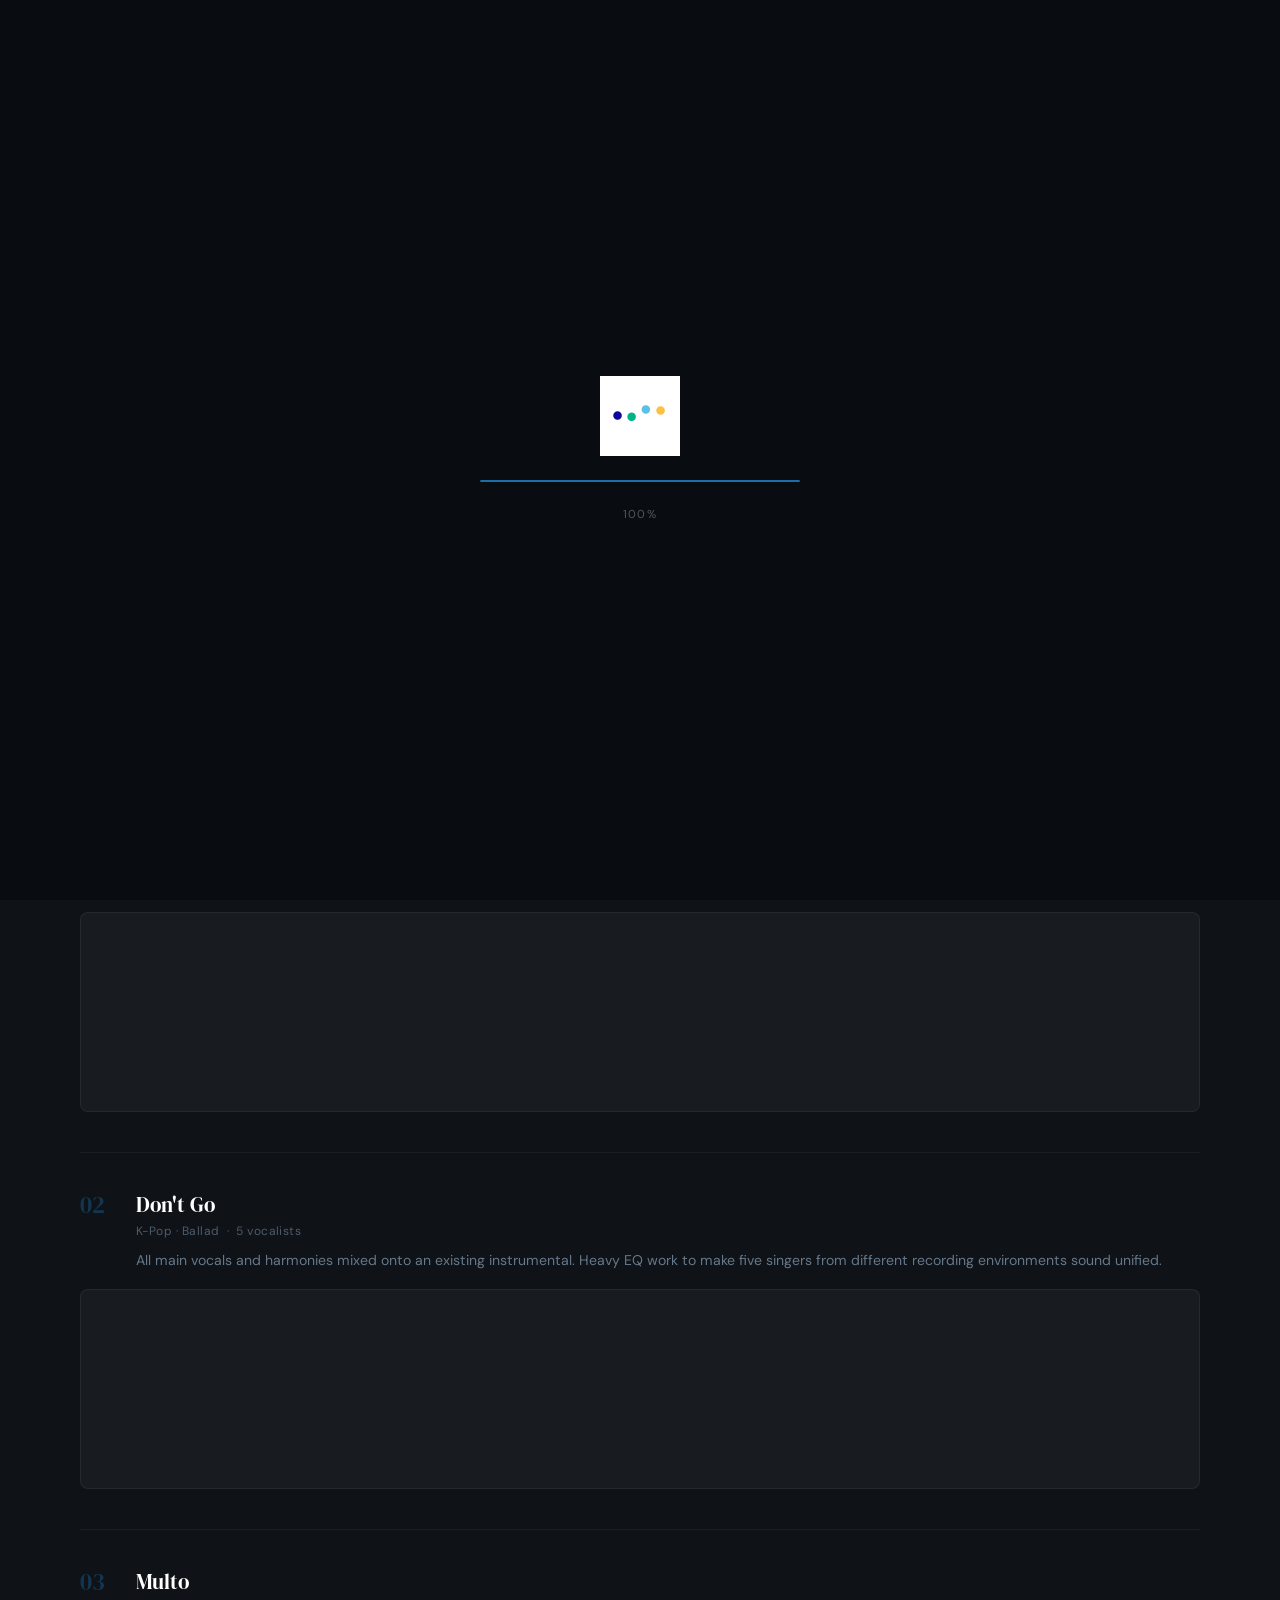
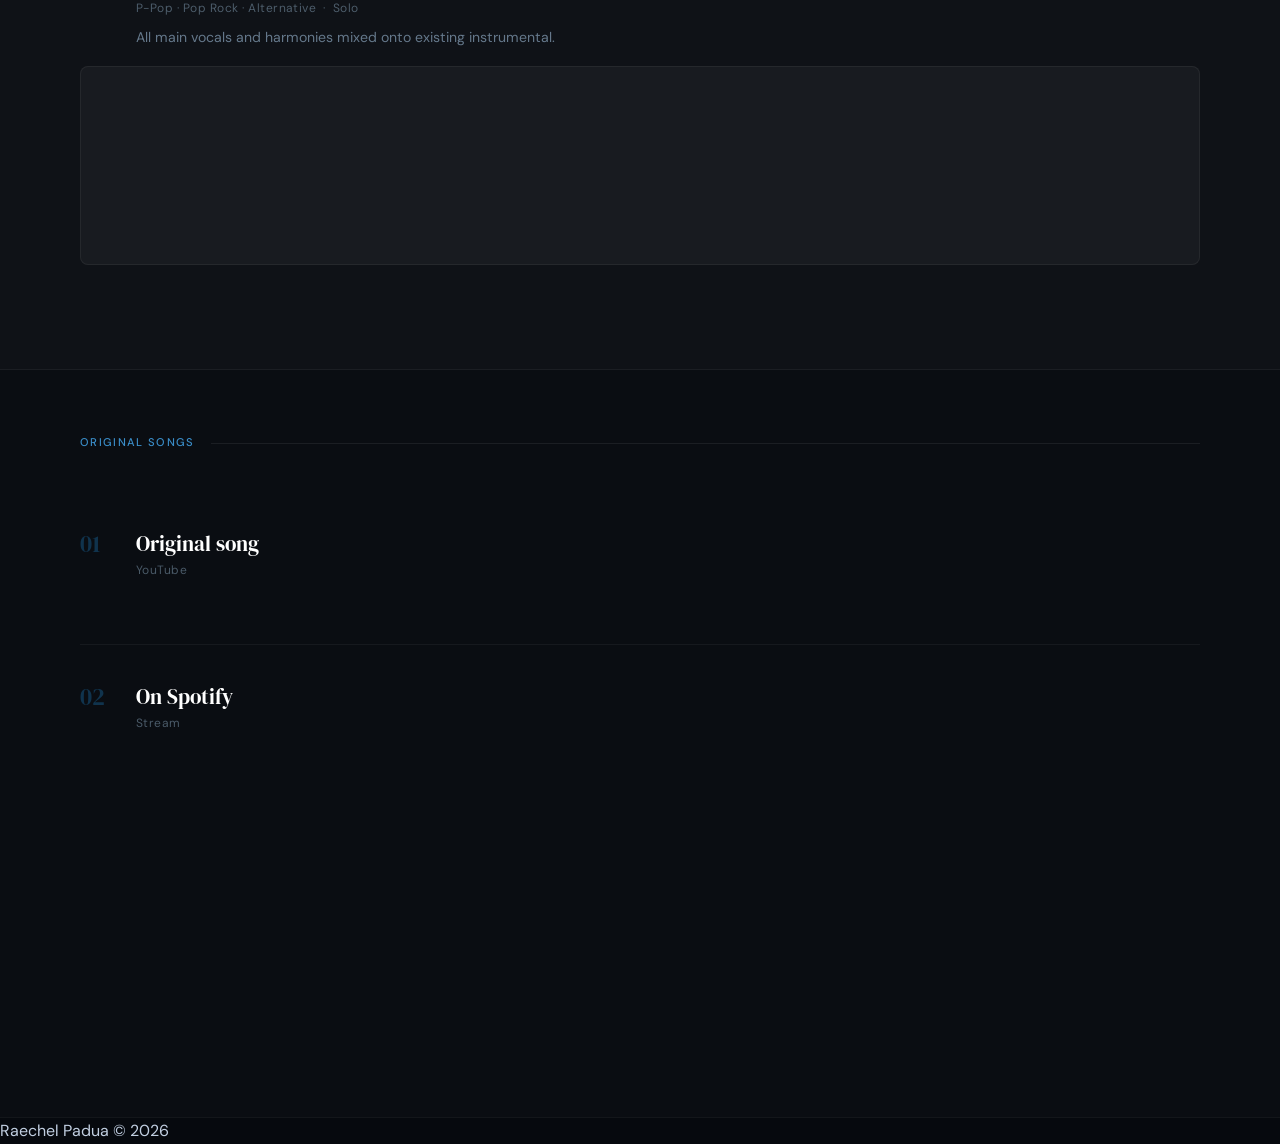
<file: test/audio.html>
<!DOCTYPE html>
<html lang="en">
<head>
  <meta charset="UTF-8">
  <meta name="viewport" content="width=device-width, initial-scale=1.0">
  <title>Audio — Raechel Padua</title>
  <meta name="description" content="Audio work by Raechel Padua — music production, mixing, and original songs.">
  <link rel="stylesheet" href="css/tokens.css">
  <link rel="stylesheet" href="css/loader.css">
  <link rel="stylesheet" href="css/nav.css">
  <link rel="stylesheet" href="css/audio.css">
</head>
<body class="page-audio">

<div id="loader" role="status" aria-label="Loading">
  <img class="loader-gif" src="images/LoadingAnim.gif" alt="">
  <div class="loader-bar-wrap"><div class="loader-bar" id="loader-bar"></div></div>
  <span class="loader-pct" id="loader-pct">0%</span>
</div>

<header id="nav">
  <a href="index.html" class="nav-logo">Raechel Padua</a>
  <nav class="nav-links" aria-label="Main navigation">
    <a href="index.html">Home</a>
    <div class="nav-dropdown">
      <button class="nav-dropdown-trigger">
        Specialties
        <svg viewBox="0 0 24 24" width="11" height="11" fill="none" stroke="currentColor" stroke-width="2.5"><polyline points="6 9 12 15 18 9"/></svg>
      </button>
      <div class="nav-dropdown-bridge"></div>
      <div class="nav-dropdown-menu">
        <a href="layout.html">Layout &amp; Set Dressing</a>
        <a href="modelling.html">Modelling &amp; Look Dev</a>
        <a href="modelling.html#rigging">Rigging</a>
      </div>
    </div>
    <a href="index.html#work">Work</a>
    <a href="index.html#about">About</a>
    <a href="mailto:raepadua.art@gmail.com" class="nav-cta">Contact</a>
  </nav>
  <button class="nav-hamburger" aria-label="Toggle menu" aria-expanded="false">
    <span></span><span></span><span></span>
  </button>
</header>

<nav id="nav-drawer" class="nav-drawer">
  <a href="index.html">Home</a>
  <div class="nav-drawer-group">
    <span class="nav-drawer-group-label">Specialties</span>
    <a href="layout.html" class="nav-drawer-sub">Layout &amp; Set Dressing</a>
    <a href="modelling.html" class="nav-drawer-sub">Modelling &amp; Look Dev</a>
    <a href="modelling.html#rigging" class="nav-drawer-sub">Rigging</a>
  </div>
  <a href="index.html#work">Work</a>
  <a href="index.html#about">About</a>
  <a href="mailto:raepadua.art@gmail.com">Contact</a>
</nav>

<button id="scroll-top" aria-label="Scroll to top">
  <svg viewBox="0 0 24 24"><polyline points="18 15 12 9 6 15"/></svg>
  Top
</button>

<!-- HERO -->
<section class="audio-hero">
  <div class="audio-hero-inner">
    <div class="audio-hero-layout">

      <div class="audio-hero-text">
        <div class="audio-eyebrow">Side work</div>
        <h1 class="audio-hero-title">Audio &amp; Music</h1>
        <p class="audio-hero-desc">Mixing, producing, recording — on the side.</p>
      </div>

      <div class="audio-hero-video">
        <!--
          REPLACE: swap the placeholder div below with your instrumental cover embed.
          Example: <iframe src="https://www.youtube.com/embed/YOUR_VIDEO_ID" allowfullscreen allow="autoplay; encrypted-media"></iframe>
        -->
        <div class="audio-embed-placeholder">
          instrumental cover video<br>replace with YouTube embed
        </div>
      </div>

    </div>
  </div>

  <div class="audio-wave-deco" aria-hidden="true">
    <span></span><span></span><span></span><span></span><span></span>
    <span></span><span></span><span></span><span></span><span></span>
    <span></span><span></span><span></span><span></span><span></span>
    <span></span><span></span><span></span><span></span><span></span>
  </div>
</section>

<!-- MIXING EXAMPLES -->
<section class="audio-section audio-section-alt">
  <div class="audio-wrap">
    <div class="audio-section-rule"><span>Music mixing</span></div>
    <p class="audio-section-intro">Group vocal covers with singers recorded across different countries and mic setups. Most of the work here was EQ — making everyone sound like they recorded in the same room.</p>

    <div class="audio-tracks">

      <div class="audio-track">
        <div class="audio-track-info">
          <div class="audio-track-number">01</div>
          <div>
            <div class="audio-track-title">New Light</div>
            <div class="audio-track-meta">Folk · K-Pop · R&amp;B/Soul &nbsp;&middot;&nbsp; 5 vocalists &nbsp;&middot;&nbsp; Custom instrumental</div>
            <p class="audio-track-desc">Recorded guitar layers, bass, and virtual strings for the instrumental. Mixed five vocalists from different parts of the world — all different mic setups — into a cohesive group sound.</p>
          </div>
        </div>
        <div class="audio-embed">
          <iframe width="100%" height="166" scrolling="no" frameborder="no" allow="autoplay"
            src="https://w.soundcloud.com/player/?url=https%3A//soundcloud.com/nxll404/new-light-nive-group-cover&color=%231a6fa8&auto_play=false&hide_related=true&show_comments=false&show_user=true&show_reposts=false&show_teaser=false"></iframe>
        </div>
      </div>

      <div class="audio-track">
        <div class="audio-track-info">
          <div class="audio-track-number">02</div>
          <div>
            <div class="audio-track-title">Don't Go</div>
            <div class="audio-track-meta">K-Pop · Ballad &nbsp;&middot;&nbsp; 5 vocalists</div>
            <p class="audio-track-desc">All main vocals and harmonies mixed onto an existing instrumental. Heavy EQ work to make five singers from different recording environments sound unified.</p>
          </div>
        </div>
        <div class="audio-embed">
          <iframe width="100%" height="166" scrolling="no" frameborder="no" allow="autoplay"
            src="https://w.soundcloud.com/player/?url=https%3A//soundcloud.com/nxll404/dont-go-exo-group-cover&color=%231a6fa8&auto_play=false&hide_related=true&show_comments=false&show_user=true&show_reposts=false&show_teaser=false"></iframe>
        </div>
      </div>

      <div class="audio-track">
        <div class="audio-track-info">
          <div class="audio-track-number">03</div>
          <div>
            <div class="audio-track-title">Multo</div>
            <div class="audio-track-meta">P-Pop · Pop Rock · Alternative &nbsp;&middot;&nbsp; Solo</div>
            <p class="audio-track-desc">All main vocals and harmonies mixed onto existing instrumental.</p>
          </div>
        </div>
        <div class="audio-embed">
          <iframe width="100%" height="166" scrolling="no" frameborder="no" allow="autoplay"
            src="https://w.soundcloud.com/player/?url=https%3A//soundcloud.com/nxll404/multo&color=%231a6fa8&auto_play=false&hide_related=true&show_comments=false&show_user=true&show_reposts=false&show_teaser=false"></iframe>
        </div>
      </div>

    </div>
  </div>
</section>

<!-- ORIGINAL SONGS -->
<section class="audio-section">
  <div class="audio-wrap">
    <div class="audio-section-rule"><span>Original songs</span></div>

    <div class="audio-tracks">

      <div class="audio-track">
        <div class="audio-track-info">
          <div class="audio-track-number">01</div>
          <div>
            <div class="audio-track-title">Original song</div>
            <div class="audio-track-meta">YouTube</div>
          </div>
        </div>
        <div class="audio-embed-video">
          <iframe src="https://www.youtube.com/embed/KISBuumM0MU" allowfullscreen allow="autoplay; encrypted-media" loading="lazy"></iframe>
        </div>
      </div>

      <div class="audio-track">
        <div class="audio-track-info">
          <div class="audio-track-number">02</div>
          <div>
            <div class="audio-track-title">On Spotify</div>
            <div class="audio-track-meta">Stream</div>
          </div>
        </div>
        <div class="audio-spotify-grid">
          <iframe style="border-radius:12px" src="https://open.spotify.com/embed/track/2ZWCaQtr8zslSUX8Qv5CjH" width="100%" height="80" frameborder="0" allowfullscreen allow="autoplay; clipboard-write; encrypted-media; fullscreen; picture-in-picture" loading="lazy"></iframe>
          <iframe style="border-radius:12px" src="https://open.spotify.com/embed/track/5vS51T1ElNqPQPoLThx8lK" width="100%" height="80" frameborder="0" allowfullscreen allow="autoplay; clipboard-write; encrypted-media; fullscreen; picture-in-picture" loading="lazy"></iframe>
          <iframe style="border-radius:12px" src="https://open.spotify.com/embed/track/718b0dLfizLPFAioUzEdBl" width="100%" height="80" frameborder="0" allowfullscreen allow="autoplay; clipboard-write; encrypted-media; fullscreen; picture-in-picture" loading="lazy"></iframe>
        </div>
      </div>

    </div>
  </div>
</section>

<footer>
  <span class="footer-logo">Raechel Padua</span>
  <span class="footer-copy">&copy; 2026</span>
</footer>

<script type="module" src="js/main.js"></script>
</body>
</html>
</file>
<file: test/css/tokens.css>
/* ============================================================
   DESIGN TOKENS
   Central source of truth for all colours, spacing, type.
   Edit here to retheme the whole site.
   ============================================================ */

@import url('https://fonts.googleapis.com/css2?family=DM+Sans:ital,opsz,wght@0,9..40,300;0,9..40,400;0,9..40,500;1,9..40,300&family=DM+Serif+Display:ital@0;1&display=swap');

*, *::before, *::after {
  box-sizing: border-box;
  margin: 0;
  padding: 0;
}

:root {
  /* Brand */
  --azure:       #1a6fa8;
  --azure-dark:  #0e4f7a;
  --azure-mid:   #3a8dc8;
  --azure-light: #cce2f5;
  --azure-pale:  #f0f7fd;

  /* Neutrals */
  --ink:         #0f1114;
  --ink-mid:     #363b46;
  --muted:       #7a8494;
  --border:      rgba(0, 0, 0, 0.09);
  --border-mid:  rgba(0, 0, 0, 0.15);
  --page:        #ffffff;
  --surface:     #f7f8fa;

  /* Hero / dark surfaces */
  --hero-bg:     #090d12;
  --hero-overlay:rgba(9, 13, 18, 0.55);

  /* Type */
  --font-display: 'DM Serif Display', Georgia, serif;
  --font-body:    'DM Sans', system-ui, sans-serif;

  /* Spacing scale */
  --sp-xs:  0.5rem;
  --sp-sm:  1rem;
  --sp-md:  1.5rem;
  --sp-lg:  2.5rem;
  --sp-xl:  4rem;
  --sp-2xl: 6rem;

  /* Radii */
  --r-sm: 4px;
  --r-md: 8px;
  --r-lg: 12px;

  /* Easing */
  --ease:     cubic-bezier(0.25, 0.1, 0.25, 1);
  --ease-out: cubic-bezier(0, 0, 0.2, 1);

  /* Nav */
  --nav-h: 60px;

  /* Max widths */
  --max-w:      1200px;
  --max-w-text: 680px;
}

html {
  scroll-behavior: smooth;
  font-size: 16px;
}

body {
  font-family: var(--font-body);
  background: var(--page);
  color: var(--ink);
  line-height: 1.6;
  overflow-x: hidden;
}

img, video {
  display: block;
  max-width: 100%;
}

a {
  color: inherit;
  text-decoration: none;
}

button {
  font-family: var(--font-body);
  cursor: pointer;
  border: none;
  background: none;
}
</file>
<file: test/css/loader.css>
/* ============================================================
   LOADING SCREEN
   ============================================================ */

#loader {
  position: fixed;
  inset: 0;
  z-index: 9999;
  background: var(--hero-bg);
  display: flex;
  flex-direction: column;
  align-items: center;
  justify-content: center;
  gap: var(--sp-md);
  transition: opacity 0.6s var(--ease-out), visibility 0.6s;
}

#loader.hidden {
  opacity: 0;
  visibility: hidden;
  pointer-events: none;
}

.loader-gif {
  width: 80px;
  height: 80px;
  object-fit: contain;
  /* REPLACE FILE: images/LoadingAnim.gif
     Your custom loading animation GIF.
     Will be shown above the progress bar during load. */
}

.loader-gif-placeholder {
  width: 80px;
  height: 80px;
  border-radius: 50%;
  border: 2px solid var(--azure-light);
  border-top-color: var(--azure);
  animation: spin 0.9s linear infinite;
  opacity: 0.5;
}

.loader-bar-wrap {
  width: min(320px, 80vw);
  height: 2px;
  background: rgba(255, 255, 255, 0.1);
  border-radius: 99px;
  overflow: hidden;
}

.loader-bar {
  height: 100%;
  width: 0%;
  background: var(--azure);
  border-radius: 99px;
  transition: width 0.15s var(--ease-out);
}

.loader-pct {
  font-size: 0.72rem;
  color: rgba(255, 255, 255, 0.3);
  letter-spacing: 0.1em;
}

@keyframes spin {
  to { transform: rotate(360deg); }
}
</file>
<file: test/css/nav.css>
/* ============================================================
   NAV BAR
   ============================================================ */

#nav {
  position: fixed;
  top: 0; left: 0; right: 0;
  z-index: 500;
  height: var(--nav-h);
  display: flex;
  align-items: center;
  justify-content: space-between;
  padding: 0 var(--sp-lg);
  transition: background 0.4s var(--ease), border-color 0.4s var(--ease), box-shadow 0.4s var(--ease);
  border-bottom: 1px solid transparent;
}

#nav.nav-hero  { background: transparent; border-color: transparent; box-shadow: none; }
#nav.nav-solid { background: rgba(255,255,255,0.97); border-color: var(--border); box-shadow: 0 1px 0 var(--border); backdrop-filter: blur(12px); }

/* ── Logo ────────────────────────────────────────────── */

.nav-logo {
  font-family: var(--font-display);
  font-size: 1.1rem;
  letter-spacing: 0.01em;
  transition: color 0.3s;
  flex-shrink: 0;
}

#nav.nav-hero  .nav-logo { color: rgba(255,255,255,0.92); }
#nav.nav-solid .nav-logo { color: var(--ink); }

/* ── Desktop links ───────────────────────────────────── */

.nav-links {
  display: flex;
  align-items: center;
  gap: var(--sp-lg);
}

.nav-links a {
  font-size: 0.78rem;
  letter-spacing: 0.07em;
  text-transform: uppercase;
  font-weight: 400;
  transition: color 0.2s;
}

#nav.nav-hero  .nav-links a { color: rgba(180,215,245,0.7); }
#nav.nav-hero  .nav-links a:hover { color: #fff; }
#nav.nav-solid .nav-links a { color: var(--muted); }
#nav.nav-solid .nav-links a:hover { color: var(--azure); }

.nav-links a.nav-cta {
  padding: 6px 16px;
  border-radius: 99px;
  border: 1px solid;
  transition: background 0.2s, color 0.2s, border-color 0.2s;
}

#nav.nav-hero  .nav-links a.nav-cta { border-color: rgba(180,215,245,0.35); color: rgba(210,235,255,0.8); }
#nav.nav-hero  .nav-links a.nav-cta:hover { background: rgba(255,255,255,0.12); color: #fff; }
#nav.nav-solid .nav-links a.nav-cta { border-color: var(--azure-light); color: var(--azure); }
#nav.nav-solid .nav-links a.nav-cta:hover { background: var(--azure); color: #fff; border-color: var(--azure); }

/* ── Dropdown ────────────────────────────────────────── */

.nav-dropdown { position: relative; }

.nav-dropdown-trigger {
  display: flex;
  align-items: center;
  gap: 4px;
  font-size: 0.78rem;
  letter-spacing: 0.07em;
  text-transform: uppercase;
  font-weight: 400;
  background: none; border: none; cursor: pointer; padding: 0;
  font-family: var(--font-body);
  transition: color 0.2s;
}

.nav-dropdown-trigger svg { transition: transform 0.2s; flex-shrink: 0; }

.nav-dropdown:hover .nav-dropdown-trigger svg,
.nav-dropdown:focus-within .nav-dropdown-trigger svg { transform: rotate(180deg); }

#nav.nav-hero  .nav-dropdown-trigger { color: rgba(255,255,255,0.92); }
#nav.nav-hero  .nav-dropdown-trigger:hover { color: #fff; }
#nav.nav-solid .nav-dropdown-trigger { color: var(--muted); }
#nav.nav-solid .nav-dropdown-trigger:hover { color: var(--azure); }

/* Invisible bridge fills gap so hover doesn't drop */
.nav-dropdown-bridge {
  position: absolute;
  top: 100%; left: 50%;
  transform: translateX(-50%);
  width: 240px; height: 16px;
  background: transparent;
}

/* Menu base */
.nav-dropdown-menu {
  display: none;
  position: absolute;
  top: calc(100% + 16px);
  left: 50%;
  transform: translateX(-50%);
  backdrop-filter: blur(16px);
  border: 1px solid;
  border-radius: var(--r-lg);
  padding: 6px;
  min-width: 220px;
  z-index: 600;
  flex-direction: column;
  animation: dropIn 0.18s var(--ease-out);
}

.nav-dropdown:hover .nav-dropdown-menu,
.nav-dropdown:focus-within .nav-dropdown-menu { display: flex; }

/* Over hero — dark menu */
#nav.nav-hero .nav-dropdown-menu {
  background: rgba(10,18,28,0.95);
  border-color: rgba(255,255,255,0.12);
  box-shadow: 0 8px 32px rgba(0,0,0,0.5);
}

/* Scrolled — light menu */
#nav.nav-solid .nav-dropdown-menu {
  background: rgba(255,255,255,0.99);
  border-color: var(--border);
  box-shadow: 0 8px 32px rgba(0,0,0,0.1);
}

/* Link colours — hero context */
#nav.nav-hero .nav-dropdown-menu a {
  font-size: 0.85rem;
  padding: 9px 14px;
  border-radius: var(--r-sm);
  letter-spacing: 0.01em;
  text-transform: none;
  font-weight: 400;
  display: block;
  transition: background 0.15s, color 0.15s;
  color: rgba(210,235,255,0.85);
}

#nav.nav-hero .nav-dropdown-menu a:hover {
  background: rgba(26,111,168,0.3);
  color: #fff;
}

/* Link colours — solid context */
#nav.nav-solid .nav-dropdown-menu a {
  font-size: 0.85rem;
  padding: 9px 14px;
  border-radius: var(--r-sm);
  letter-spacing: 0.01em;
  text-transform: none;
  font-weight: 400;
  display: block;
  transition: background 0.15s, color 0.15s;
  color: var(--ink-mid);
}

#nav.nav-solid .nav-dropdown-menu a:hover {
  background: var(--azure-pale);
  color: var(--azure);
}

@keyframes dropIn {
  from { opacity: 0; transform: translateX(-50%) translateY(-6px); }
  to   { opacity: 1; transform: translateX(-50%) translateY(0); }
}

/* ── Hamburger ───────────────────────────────────────── */

.nav-hamburger {
  display: none;
  flex-direction: column;
  justify-content: center;
  gap: 5px;
  width: 36px; height: 36px; padding: 6px;
  background: none; border: none; cursor: pointer;
}

.nav-hamburger span {
  display: block; height: 1.5px; border-radius: 99px;
  transition: transform 0.3s, opacity 0.3s, background 0.3s;
}

#nav.nav-hero  .nav-hamburger span { background: rgba(255,255,255,0.8); }
#nav.nav-solid .nav-hamburger span { background: var(--ink); }

.nav-hamburger.open span:nth-child(1) { transform: translateY(6.5px) rotate(45deg); }
.nav-hamburger.open span:nth-child(2) { opacity: 0; }
.nav-hamburger.open span:nth-child(3) { transform: translateY(-6.5px) rotate(-45deg); }

/* ── Mobile drawer ───────────────────────────────────── */

.nav-drawer {
  display: none;
  position: fixed;
  top: var(--nav-h); left: 0; right: 0;
  background: rgba(255,255,255,0.99);
  backdrop-filter: blur(16px);
  border-bottom: 1px solid var(--border);
  padding: var(--sp-xs) var(--sp-sm) var(--sp-md);
  flex-direction: column;
  z-index: 499;
  animation: drawerDown 0.22s var(--ease-out);
}

.nav-drawer.open { display: flex; }

.nav-drawer > a {
  font-size: 0.88rem; color: var(--ink-mid);
  letter-spacing: 0.05em; text-transform: uppercase;
  padding: 11px 0; border-bottom: 1px solid var(--border); display: block;
}

.nav-drawer > a:hover { color: var(--azure); }

.nav-drawer-group { border-bottom: 1px solid var(--border); padding-bottom: var(--sp-xs); }

.nav-drawer-group-label {
  font-size: 0.7rem; letter-spacing: 0.1em; text-transform: uppercase;
  color: var(--muted); padding: 11px 0 6px; display: block; font-weight: 500;
}

.nav-drawer-sub {
  font-size: 0.85rem; color: var(--ink-mid);
  padding: 7px 0 7px var(--sp-sm); display: block;
  border-bottom: 1px solid var(--border); letter-spacing: 0.02em;
}

.nav-drawer-sub:last-child { border-bottom: none; }
.nav-drawer-sub:hover { color: var(--azure); }

@keyframes drawerDown {
  from { opacity: 0; transform: translateY(-6px); }
  to   { opacity: 1; transform: translateY(0); }
}

/* ── Scroll-to-top ───────────────────────────────────── */

#scroll-top {
  position: fixed;
  bottom: 2rem; right: 2rem;
  z-index: 400;
  display: flex; align-items: center; gap: 6px;
  padding: 9px 16px 9px 12px;
  border-radius: var(--r-md);
  background: var(--azure); color: #fff; border: none; cursor: pointer;
  opacity: 0; pointer-events: none;
  transition: opacity 0.3s, transform 0.2s, box-shadow 0.2s;
  box-shadow: 0 4px 20px rgba(26,111,168,0.4);
  font-family: var(--font-body);
  font-size: 0.75rem; font-weight: 500;
  letter-spacing: 0.07em; text-transform: uppercase;
}

#scroll-top.visible { opacity: 1; pointer-events: auto; }
#scroll-top:hover { transform: translateY(-3px); box-shadow: 0 8px 28px rgba(26,111,168,0.45); }

#scroll-top svg {
  width: 15px; height: 15px;
  fill: none; stroke: #fff; stroke-width: 2.5;
  stroke-linecap: round; stroke-linejoin: round; flex-shrink: 0;
}

/* ── Responsive ──────────────────────────────────────── */

@media (max-width: 900px) {
  #nav { padding: 0 var(--sp-sm); }
  .nav-links { display: none; }
  .nav-hamburger { display: flex; }
  #scroll-top { bottom: 1.25rem; right: 1.25rem; padding: 8px 14px 8px 10px; }
}
</file>
<file: test/css/audio.css>
/* ============================================================
   AUDIO PAGE
   ============================================================ */

body.page-audio {
  background: #0a0d12;
  color: rgba(220,235,255,0.88);
}

body.page-audio footer {
  background: #06090e;
  border-top: 1px solid rgba(255,255,255,0.05);
}

/* ── Hero ──────────────────────────────────────────────── */

.audio-hero {
  min-height: 60vh;
  background: #0a0d12;
  display: flex;
  flex-direction: column;
  justify-content: flex-end;
  padding: calc(var(--nav-h) + var(--sp-xl)) var(--sp-lg) var(--sp-xl);
  position: relative;
  overflow: hidden;
  border-bottom: 1px solid rgba(255,255,255,0.06);
}

.audio-hero-inner {
  position: relative;
  z-index: 2;
  max-width: var(--max-w);
  margin: 0 auto;
  width: 100%;
}

/* Two-column layout: title left, video right */
.audio-hero-layout {
  display: grid;
  grid-template-columns: 1fr 1.2fr;
  gap: var(--sp-xl);
  align-items: center;
}

.audio-hero-text {}

.audio-eyebrow {
  font-size: 0.7rem; letter-spacing: 0.14em; text-transform: uppercase;
  color: var(--azure-mid); margin-bottom: var(--sp-xs); font-weight: 500;
}

.audio-hero-title {
  font-family: var(--font-display);
  font-size: clamp(2.5rem, 5vw, 4rem);
  color: #fff; line-height: 1.05; margin-bottom: var(--sp-sm);
}

.audio-hero-desc {
  font-size: 1rem;
  color: rgba(180,215,245,0.55);
  line-height: 1.6;
}

/* Video on the right — contained, not full bleed */
.audio-hero-video {
  position: relative;
  border-radius: var(--r-lg);
  overflow: hidden;
  box-shadow: 0 24px 60px rgba(0,0,0,0.5);
  /* max width keeps it from being the full right column */
  max-width: 520px;
  justify-self: end;
  width: 100%;
}

.audio-hero-video iframe {
  width: 100%;
  aspect-ratio: 16/9;
  border: none;
  display: block;
}

.audio-embed-placeholder {
  aspect-ratio: 16/9;
  background: rgba(26,111,168,0.08);
  border: 1px dashed rgba(26,111,168,0.25);
  border-radius: var(--r-md);
  display: flex; align-items: center; justify-content: center;
  font-size: 0.68rem; color: rgba(180,215,245,0.3);
  letter-spacing: 0.08em; text-transform: uppercase;
  text-align: center; padding: 1rem;
}

/* Decorative waveform */
.audio-wave-deco {
  position: absolute; bottom: 0; left: 0; right: 0;
  display: flex; align-items: flex-end; justify-content: center;
  gap: 3px; padding: 0; height: 80px; z-index: 1;
  opacity: 0.07; pointer-events: none;
}

.audio-wave-deco span {
  display: block; width: 5px; border-radius: 3px 3px 0 0;
  background: var(--azure);
  animation: waveDance 1.8s ease-in-out infinite;
  flex-shrink: 0;
}

.audio-wave-deco span:nth-child(1)  { height: 20%; animation-delay: 0s; }
.audio-wave-deco span:nth-child(2)  { height: 55%; animation-delay: 0.1s; }
.audio-wave-deco span:nth-child(3)  { height: 80%; animation-delay: 0.2s; }
.audio-wave-deco span:nth-child(4)  { height: 45%; animation-delay: 0.3s; }
.audio-wave-deco span:nth-child(5)  { height: 90%; animation-delay: 0.05s; }
.audio-wave-deco span:nth-child(6)  { height: 35%; animation-delay: 0.15s; }
.audio-wave-deco span:nth-child(7)  { height: 70%; animation-delay: 0.25s; }
.audio-wave-deco span:nth-child(8)  { height: 50%; animation-delay: 0.35s; }
.audio-wave-deco span:nth-child(9)  { height: 85%; animation-delay: 0.08s; }
.audio-wave-deco span:nth-child(10) { height: 30%; animation-delay: 0.18s; }
.audio-wave-deco span:nth-child(11) { height: 65%; animation-delay: 0.28s; }
.audio-wave-deco span:nth-child(12) { height: 40%; animation-delay: 0.38s; }
.audio-wave-deco span:nth-child(13) { height: 75%; animation-delay: 0.12s; }
.audio-wave-deco span:nth-child(14) { height: 55%; animation-delay: 0.22s; }
.audio-wave-deco span:nth-child(15) { height: 95%; animation-delay: 0.32s; }
.audio-wave-deco span:nth-child(16) { height: 25%; animation-delay: 0.04s; }
.audio-wave-deco span:nth-child(17) { height: 60%; animation-delay: 0.14s; }
.audio-wave-deco span:nth-child(18) { height: 42%; animation-delay: 0.24s; }
.audio-wave-deco span:nth-child(19) { height: 78%; animation-delay: 0.34s; }
.audio-wave-deco span:nth-child(20) { height: 15%; animation-delay: 0.09s; }

@keyframes waveDance {
  0%, 100% { transform: scaleY(1); }
  50%       { transform: scaleY(0.35); }
}

/* ── Sections ──────────────────────────────────────────── */

.audio-section {
  padding: var(--sp-xl) 0;
  border-bottom: 1px solid rgba(255,255,255,0.05);
}

.audio-section-alt { background: rgba(255,255,255,0.02); }
.audio-section:last-of-type { border-bottom: none; }

.audio-wrap {
  max-width: var(--max-w);
  margin: 0 auto;
  padding: 0 var(--sp-lg);
}

.audio-section-rule {
  display: flex; align-items: center; gap: var(--sp-sm);
  margin-bottom: var(--sp-lg);
}

.audio-section-rule span {
  font-size: 0.7rem; letter-spacing: 0.12em; text-transform: uppercase;
  color: var(--azure-mid); font-weight: 500; white-space: nowrap;
}

.audio-section-rule::after {
  content: ''; flex: 1; height: 1px;
  background: rgba(255,255,255,0.07);
}

.audio-section-intro {
  font-size: 0.9rem; color: rgba(180,215,245,0.5);
  line-height: 1.75; max-width: 600px; margin-bottom: var(--sp-lg);
}

/* ── Track list ──────────────────────────────────────────── */

.audio-tracks { display: flex; flex-direction: column; }

.audio-track {
  padding: var(--sp-lg) 0;
  border-bottom: 1px solid rgba(255,255,255,0.05);
}

.audio-track:last-child { border-bottom: none; }

.audio-track-info {
  display: flex; gap: var(--sp-md); align-items: flex-start;
  margin-bottom: var(--sp-sm);
}

.audio-track-number {
  font-family: var(--font-display);
  font-size: 1.5rem; color: rgba(26,111,168,0.4);
  line-height: 1; flex-shrink: 0; min-width: 2rem;
}

.audio-track-title {
  font-family: var(--font-display);
  font-size: 1.3rem; color: #fff;
  margin-bottom: 4px; line-height: 1.2;
}

.audio-track-meta {
  font-size: 0.75rem; color: rgba(180,215,245,0.38);
  letter-spacing: 0.04em; margin-bottom: var(--sp-xs);
}

.audio-track-desc {
  font-size: 0.88rem; color: rgba(180,215,245,0.52); line-height: 1.7;
}

/* Soundcloud embed — framed dark container to soften contrast */
.audio-embed {
  background: rgba(255,255,255,0.04);
  border-radius: var(--r-md);
  padding: 12px;
  border: 1px solid rgba(255,255,255,0.06);
  margin-top: var(--sp-sm);
}

/* Video embed */
.audio-embed-video {
  position: relative;
  padding-bottom: 56.25%; height: 0; overflow: hidden;
  border-radius: var(--r-md);
  background: #000;
  margin-top: var(--sp-sm);
  border: none;
  padding: 0;
}

.audio-embed-video iframe {
  position: absolute; inset: 0;
  width: 100%; height: 100%; border: none;
}

/* Spotify grid */
.audio-spotify-grid {
  display: flex; flex-direction: column; gap: 8px;
  margin-top: var(--sp-sm);
}

.audio-spotify-grid iframe { border-radius: var(--r-md); }

/* ── Responsive ──────────────────────────────────────────── */

@media (max-width: 900px) {
  .audio-hero {
    padding: calc(var(--nav-h) + var(--sp-lg)) var(--sp-sm) var(--sp-lg);
    min-height: unset;
  }
  .audio-hero-layout { grid-template-columns: 1fr; gap: var(--sp-lg); }
  .audio-hero-video { max-width: 100%; justify-self: stretch; }
  .audio-wrap { padding: 0 var(--sp-sm); }
  .audio-wave-deco { display: none; }
}
</file>
